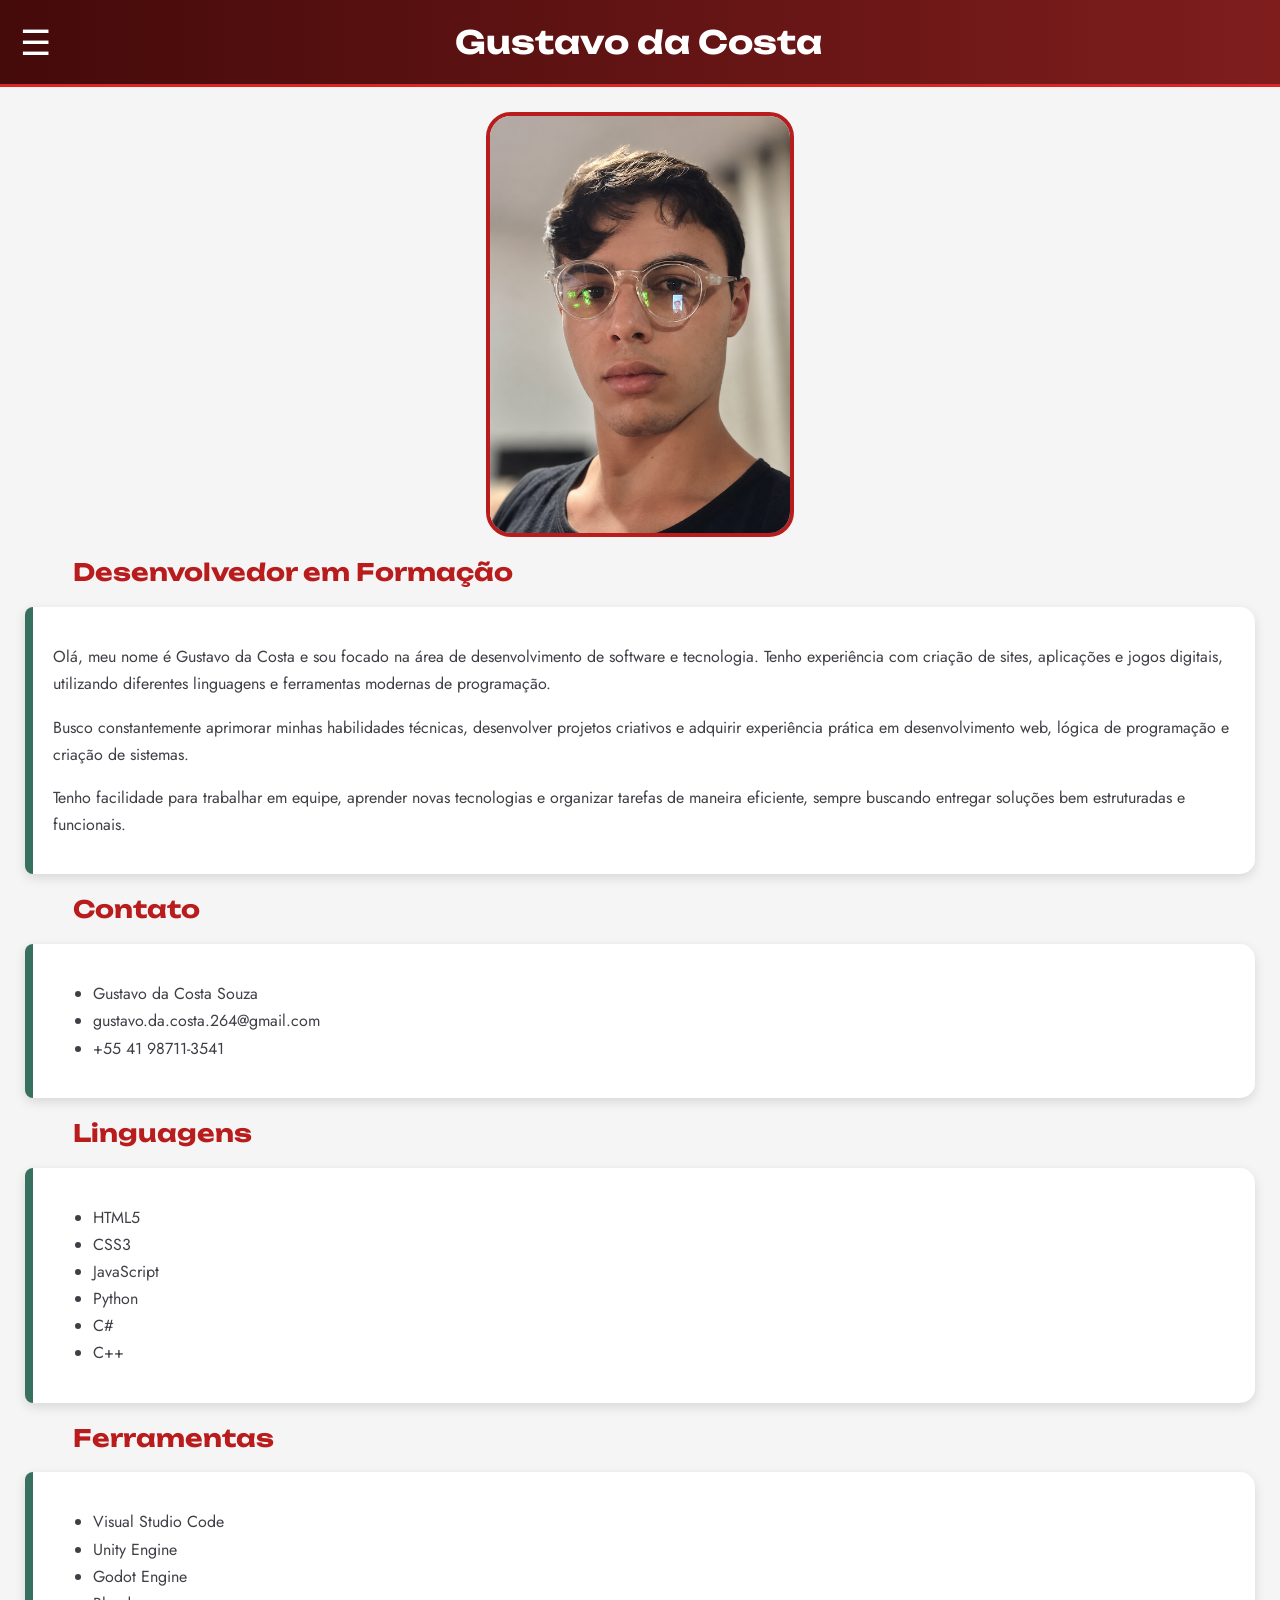
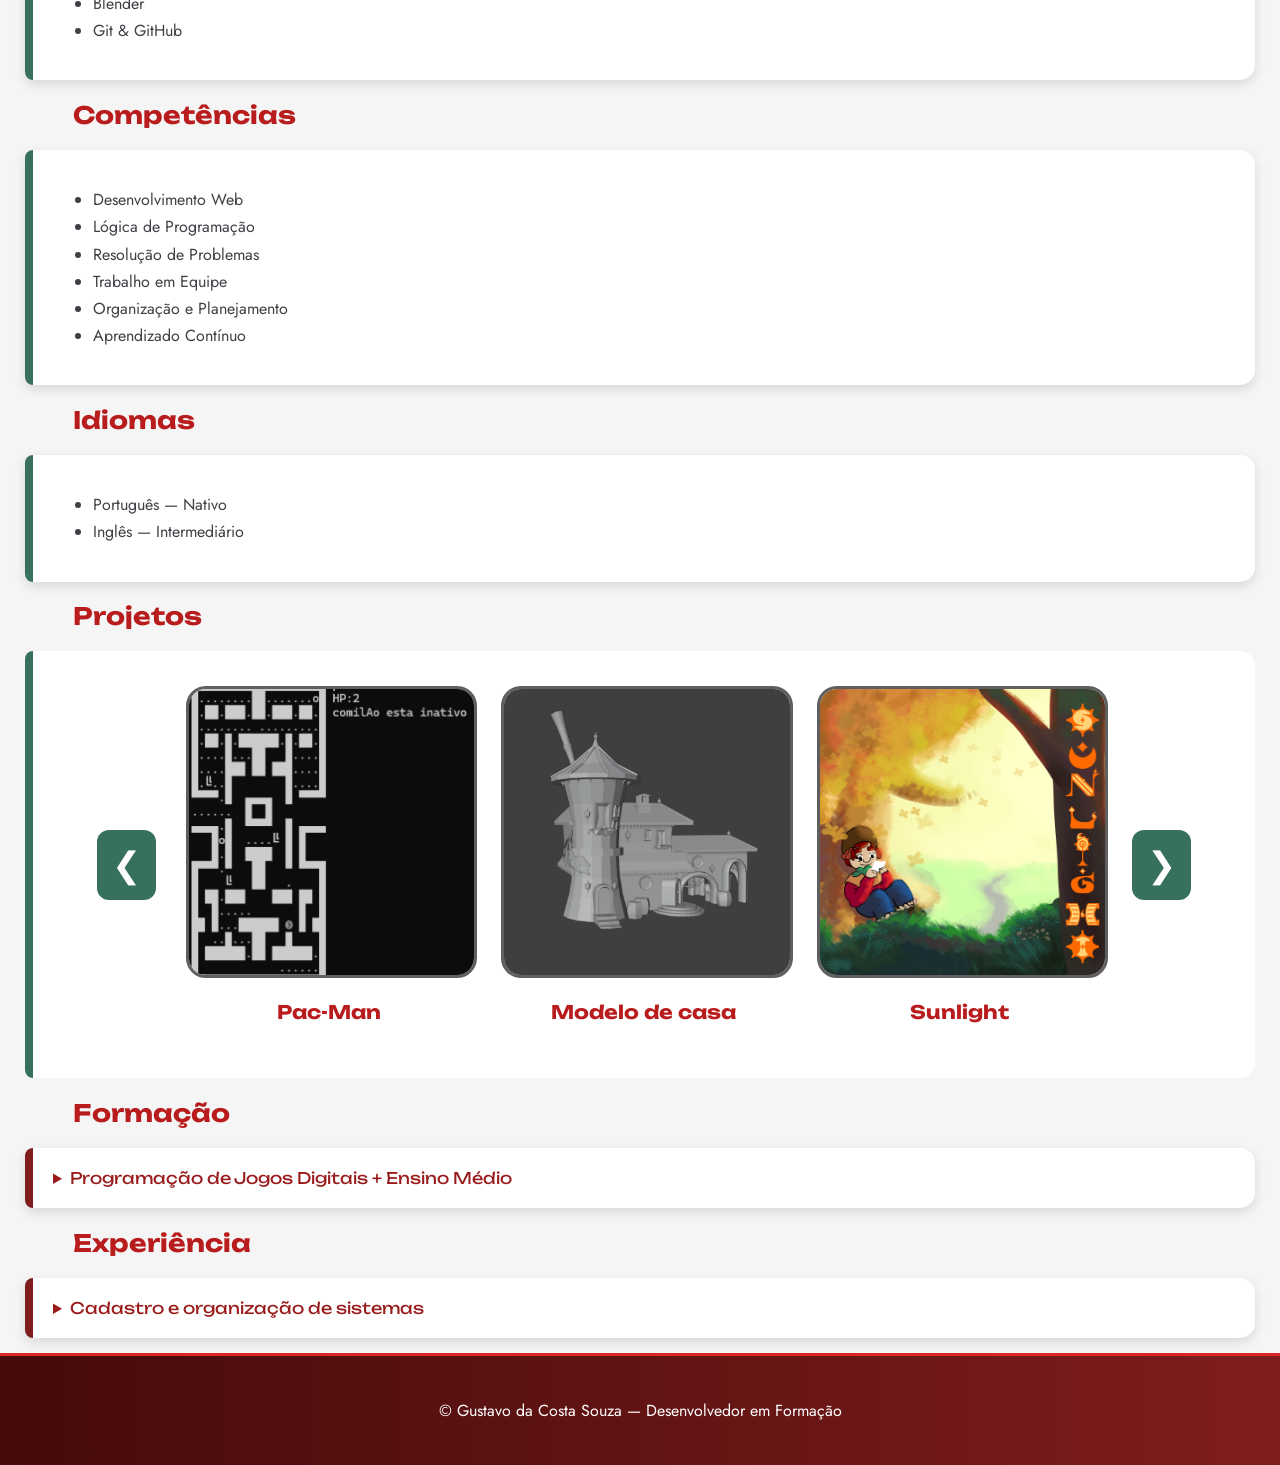
<file: index.html>
<!DOCTYPE html> 
<html lang="pt"> 
    <head> 
        <meta charset="UTF-8"> 
        <title>Portfólio Profissional</title> 
        <link rel="stylesheet" href="css/estilo.css"> 
        <link rel="preconnect" href="https://fonts.googleapis.com"> 
        <link rel="preconnect" href="https://fonts.gstatic.com" crossorigin> 
        <link href="https://fonts.googleapis.com/css2?family=Arimo:ital,wght@0,400..700;1,400..700&family=Jost:ital,wght@0,100..900;1,100..900&family=Righteous&family=Unbounded:wght@200..900&display=swap" rel="stylesheet"> 
    </head> 
    <body>
        <header>
        <button class="openbtn" onclick="openNav()">☰</button>
        <h1>Gustavo da Costa</h1>
        </header>
        <nav id="nav">
            <ul>
                <li><a href="javascript:void(0)" class="closebtn" onclick="closeNav()">✕</a></li>
                <li><a href="#presentation">Sobre</a></li>
                <li><a href="#personal">Contato</a></li>
                <li><a href="#technicalLanguages">Tecnologias</a></li>
                <li><a href="#tools">Ferramentas</a></li>
                <li><a href="#skills">Competências</a></li>
                <li><a href="#languages">Idiomas</a></li>
                <li><a href="#projects">Projetos</a></li>
                <li><a href="#formation">Formação</a></li>
                <li><a href="#experience">Experiência</a></li>
            </ul>
        </nav>
        <main id="main">
            <section id="image">
                <img src="imagens/Perfil.png" alt="Perfil">
            </section>

            <h2 id="presentation">Desenvolvedor em Formação</h2>
            <section class="information">
                <p> Olá, meu nome é Gustavo da Costa e sou focado na área de desenvolvimento de software e tecnologia. Tenho experiência com criação de sites, aplicações e jogos digitais, utilizando diferentes linguagens e ferramentas modernas de programação. </p> 
                <p> Busco constantemente aprimorar minhas habilidades técnicas, desenvolver projetos criativos e adquirir experiência prática em desenvolvimento web, lógica de programação e criação de sistemas. </p> 
                <p> Tenho facilidade para trabalhar em equipe, aprender novas tecnologias e organizar tarefas de maneira eficiente, sempre buscando entregar soluções bem estruturadas e funcionais. </p>
            </section>

            <h2 id="personal">Contato</h2>
            <section class="information">
                <ul>
                    <li>Gustavo da Costa Souza</li>
                    <li>gustavo.da.costa.264@gmail.com</li>
                    <li>+55 41 98711-3541</li>
                </ul>
            </section>

            <h2 id="technicalLanguages">Linguagens</h2>
            <section class="information">
                <ul>
                    <li>HTML5</li>
                    <li>CSS3</li>
                    <li>JavaScript</li>
                    <li>Python</li>
                    <li>C#</li>
                    <li>C++</li>
                </ul>
            </section>

            <h2 id="tools">Ferramentas</h2> 
            <section class="information"> 
                <ul> 
                    <li>Visual Studio Code</li> 
                    <li>Unity Engine</li> 
                    <li>Godot Engine</li> 
                    <li>Blender</li> 
                    <li>Git & GitHub</li> 
                </ul> 
            </section>

            <h2 id="skills">Competências</h2> 
            <section class="information"> 
                <ul> 
                    <li>Desenvolvimento Web</li> 
                    <li>Lógica de Programação</li> 
                    <li>Resolução de Problemas</li> 
                    <li>Trabalho em Equipe</li> 
                    <li>Organização e Planejamento</li> 
                    <li>Aprendizado Contínuo</li> 
                </ul> 
            </section>

            <h2 id="languages">Idiomas</h2> 
            <section class="information"> 
                <ul> 
                    <li>Português — Nativo</li> 
                    <li>Inglês — Intermediário</li> 
                </ul> 
            </section>

            <h2 id="projects">Projetos</h2>
            <section class="carousel-container">
                <button class="carousel-btn" onclick="moveSlide(-1)">&#10094;</button>
                <div class="carousel-wrapper">
                    <div class="carousel-track" id="carouselTrack">
                        <div class="project-card" onclick="openPopup('Pac-Man - CMD', 'Desenvolvimento de uma cópia mecânica do clássico jogo Pac-Man utilizando a linguagem C++ na plataforma Code::Blocks. buscando recriar as principais mecânicas do jogo original, como movimentação do personagem, coleta de pontos, colisão com paredes e movimento inimigos, focando principalmente na lógica de funcionamento do jogo com programação simples.')">
                            <img src="imagens/Projeto1.png">
                            <h3>Pac-Man</h3>
                        </div>
                        <div class="project-card" onclick="openPopup('Modelagem de Casa - Blender', 'Criação e modelagem de um modelo de casa utilizando o software Blender. Visando desenvolver uma estrutura tridimensional detalhada, aplicando conceitos básicos de modelagem 3D, proporção, iluminação e organização de objetos dentro do ambiente virtual.')">
                            <img src="imagens/Projeto2.png">
                            <h3>Modelo de casa</h3>
                        </div>
                        <div class="project-card" onclick="openPopup('Sunlight - Unity', 'Desenvolvimento de um jogo de plataforma 2D composto por duas fases utilizando a engine Unity, visando demonstrar conhecimento na utilização de ferramentas da engine em um projeto 2D, como movimentação, colisão, construção de fases e interação com o cenário. O projeto também inclui a implementação de áudio utilizando o FMOD, permitindo a adição de efeitos sonoros e ambientação para melhorar a experiência do jogador.')">
                            <img src="imagens/Projeto3.png">
                            <h3>Sunlight</h3>
                        </div>
                        <div class="project-card" onclick="openPopup('Outro Prisioneiro - Unity', 'Desenvolvimento de um jogo 3D utilizando a engine Unity, visando demonstrar conhecimento na utilização de ferramentas da engine em um projeto tridimensional, como movimentação em 3D, física, colisão, construção de cenários e interação com objetos do ambiente. O projeto também conta com a implementação de áudio utilizando o FMOD, permitindo a adição de efeitos sonoros e ambientação dinâmica para aprimorar a experiência do jogador. O jogo tem como mecânica a inversão de Entropia que simula uma viagem no tempo onde o Jogador tem que desarmar uma bomba entre tempos.')">
                            <img src="imagens/Projeto4.png">
                            <h3>Outro Prisioneiro</h3>
                        </div>
                        <div class="project-card" id="game-image" onclick="openPopup('Canções do Havaí - Unity','Projeto de conclusão de curso com fins educativos desenvolvido em 2D utilizando a engine Unity, com o objetivo de conscientizar sobre a extinção de animais e os impactos causados pelas ações humanas ao meio ambiente. O projeto busca unir interatividade e aprendizado por meio de mecânicas simples, cenários temáticos e elementos visuais que representem diferentes espécies ameaçadas e seus habitats naturais. Durante o desenvolvimento, são aplicados conceitos de programação, construção de cenários 2D, animação, interfaces e implementação de sistemas interativos voltados à experiência educativa do usuário. Além de demonstrar conhecimentos técnicos na utilização da Unity, o projeto também possui caráter social e informativo, incentivando a reflexão sobre a preservação ambiental e a importância da conservação da fauna.')">
                            <img src="imagens/Projeto5.png" >
                            <h3>Canções do Havaí</h3>
                        </div>
                        <div class="project-card">
                            <a href="game.html"> <img src="imagens/Projeto6.png"> </a>
                            <h3>Embate</h3>
                            
                        </div>
                    </div>
                </div>
                <button class="carousel-btn" onclick="moveSlide(1)">&#10095;</button>
            </section>

            <h2 id="Formation">Formação</h2>
            <section class="institution">
                <details>
                    <summary>Programação de Jogos Digitais + Ensino Médio</summary>
                    <h3>Instituto Federal do Paraná</h3>
                    <p>Fev/2023 - Dec/2026</p>
                    <p>Técnico Integrado em Programação de Jogos Digitais</p>
                </details>
            </section>

            <h2 id="experience">Experiência</h2> 
            <section class="institution"> 
                <details> 
                    <summary>Cadastro e organização de sistemas</summary> 
                    <h3>Cargolift — Trabalho informal</h3> 
                    <p> Cadastro e organização de peças em catálogo digital, auxiliando na padronização de informações e no controle de dados internos. </p> 
                </details> 
            </section>

        </main>
        <footer>
            <p>© Gustavo da Costa Souza — Desenvolvedor em Formação</p>
        </footer> 
        <div class="popup-overlay" id="popupOverlay">
            <div class="popup-box">
                <button class="close-popup" onclick="closePopup()">✕</button>
                <h2 id="popupTitle"></h2>
                <p id="popupDescription"></p>
            </div>
        </div>
    </body> 
    <script src="js/script.js"></script> 
</html>
</file>
<file: css/estilo.css>
html{
    scroll-behavior:smooth;
}

body{
    margin:0;
    background:#f5f5f5;
}

main{
    margin:10px;
    transition:0.4s;
}

header{
    background:linear-gradient(90deg,#450a0a,#7f1d1d);
    display:flex;
    align-items:center;
    border-bottom:3px solid #dc2626;
    position:sticky;
    top:0;
    z-index:100;
}

h1{
    font-family:Unbounded,sans-serif;
    color:white;
    margin-left:30%;
}

h2{
    font-family:Unbounded,sans-serif;
    color:#b91c1c;
    margin-left:5%;
}

h3{
    color: #dc2626;
    font-family: Jost, Verdana;
}

p,li{
    font-family:Jost,sans-serif;
    color:#3f3f46;
    line-height:1.7;
}

.openbtn{
    background:none;
    border:none;
    color:white;
    font-size:35px;
    padding:20px;
    cursor:pointer;
    font-family:Unbounded,sans-serif;
}

.openbtn:hover{
    background:#991b1b;
}

nav{
    position:fixed;
    left:0;
    top:0;
    width:0;
    height:100%;
    overflow:hidden;
    background:linear-gradient(180deg,#450a0a,#7f1d1d);
    transition:0.4s;
    z-index:999;
    padding-top:60px;
}

nav ul{
    padding:0;
}

nav li{
    list-style:none;
}

nav a{
    display:block;
    padding:15px 25px;
    text-decoration:none;
    color:white;
    font-family:Jost,sans-serif;
    transition:0.3s;
}

nav a:hover{
    background:#dc2626;
    padding-left:40px;
}

.closebtn{
    font-size:30px;
}

#image{
    display:flex;
    justify-content:center;
    margin-top:25px;
}

#image img{
    width:300px;
    border-radius:25px;
    border:4px solid #b91c1c;
    transition:0.3s;
}

#image img:hover{
    transform:scale(1.02);
}

#game-image img{

    image-rendering: pixelated;
    object-fit: contain;
}

.information,
.institution{
    background:white;
    margin:15px;
    padding:20px;
    border-radius:15px;
    box-shadow:0px 4px 12px rgba(0,0,0,0.12);
    transition:0.3s;
    border-top-left-radius: 8px;
    border-bottom-left-radius: 8px;
}

.information{
    border-left:8px solid #387060;
}

.institution{
    border-left:8px solid #7f1d1d;
}

.information:hover,
.institution:hover{
    transform:translateY(-3px);
}

summary{
    cursor:pointer;
    color:#991b1b;
    font-family:Unbounded,sans-serif;
}

.carousel-container{
    display:flex;
    align-items:center;
    justify-content:center;
    gap:15px;

    background:white;

    margin:15px;
    padding:20px;

    border-left:8px solid #387060;
    border-radius:15px;
    border-top-left-radius: 8px;
    border-bottom-left-radius: 8px;
}

.carousel-wrapper{
    width:80%;
    overflow:hidden;
}

.carousel-track{
    display:flex;
    transition:0.5s;
}

.project-card{
    flex:0 0 calc(100% / 3);
    max-width:calc(100% / 3);
    box-sizing:border-box;
    padding:15px;
    text-align:center;
    cursor:pointer;
    transition:0.3s;
}

.project-card:hover{
    transform:translateY(-5px);
}

.project-card img{
    width:100%;
    aspect-ratio:1/1;
    object-fit:cover;
    border-radius:20px;
    border:3px solid #5F5F5F;
}

.project-card h3{
    font-family:Unbounded,sans-serif;
    color:#b91c1c;
}

.carousel-btn{
    background:#387060;
    border:none;
    color:white;
    font-size:35px;
    padding:15px;
    border-radius:12px;
    cursor:pointer;
    transition:0.3s;
}

.carousel-btn:hover{
    background:#00F0AD;
    color:#991b1b;
}

.popup-overlay{
    position:fixed;
    top:0;
    left:0;

    width:100%;
    height:100%;

    background:rgba(0,0,0,0.55);

    display:flex;
    justify-content:center;
    align-items:center;

    opacity:0;
    visibility:hidden;

    transition:0.3s;

    z-index:99999;
}

.popup-overlay.show{
    opacity:1;
    visibility:visible;
}

.popup-box{
    background:#387060;
    color:white;

    width:500px;
    max-width:85%;

    padding:30px;

    border-radius:20px;

    position:relative;

    animation:popup 0.3s ease;
}

.popup-box h2{
    color:white;
    margin-left:0;
}

.popup-box p{
    color: white;
}

.close-popup{
    position:absolute;
    top:10px;
    right:15px;

    border:none;
    background:none;

    color:white;

    font-size:25px;
    cursor:pointer;
}

@keyframes popup{
    from{
        transform:scale(0.8);
        opacity:0;
    }

    to{
        transform:scale(1);
        opacity:1;
    }
}

footer{
    background:linear-gradient(90deg,#450a0a,#7f1d1d);
    padding:25px;
    text-align:center;
    border-top:3px solid #dc2626;
}

footer p{
    color:white;
}

@media(max-width:900px){

    .project-card{
        flex:0 0 50%;
        max-width:50%;
    }
}

@media(max-width:600px){

    .project-card{
        flex:0 0 100%;
        max-width:100%;
    }

    h1{
        margin-left:5%;
        font-size:20px;
    }
}
</file>
